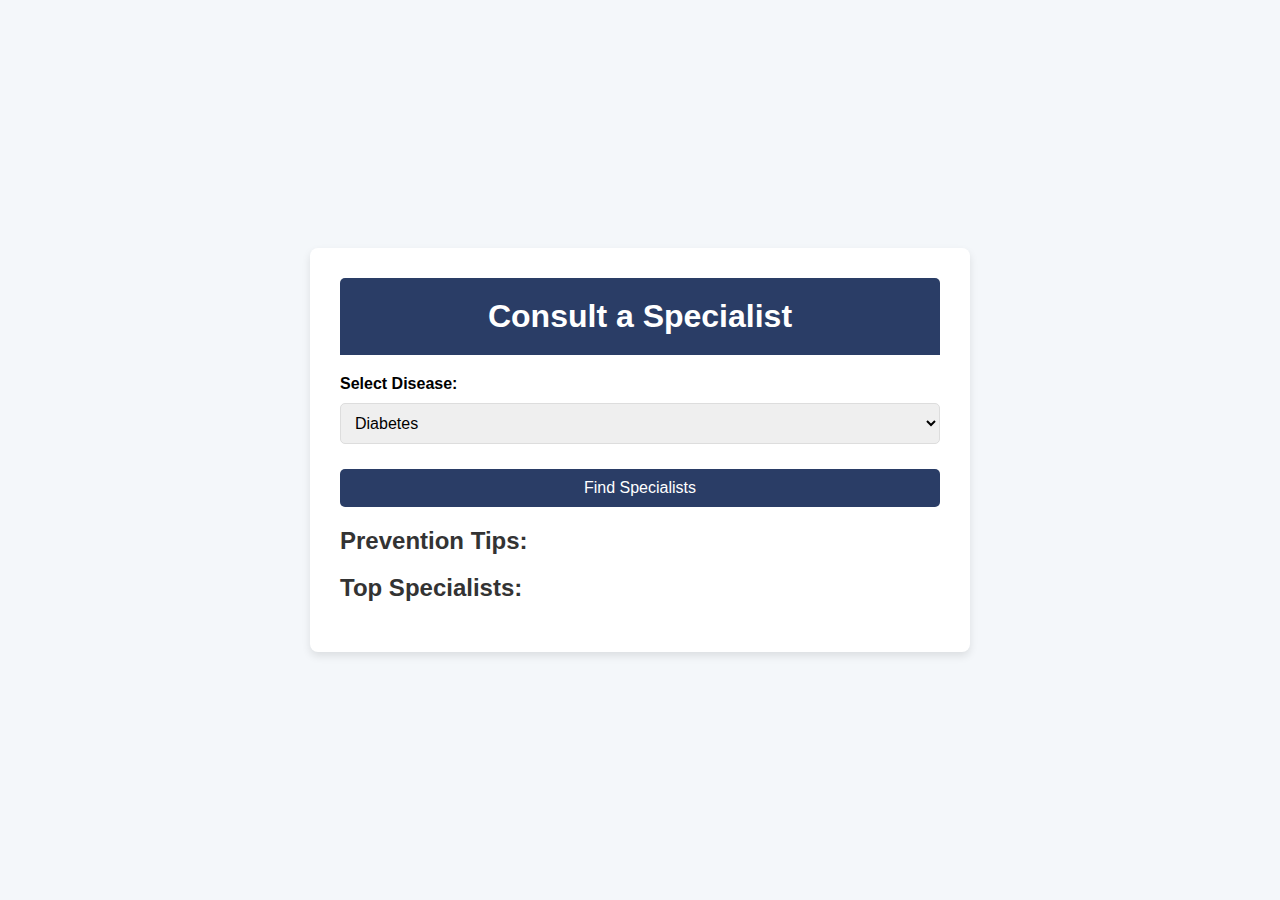
<file: doctor.html>
<!DOCTYPE html>
<html lang="en">
  <head>
    <meta charset="UTF-8" />
    <meta name="viewport" content="width=device-width, initial-scale=1.0" />
    <title>Consult a Specialist</title>
    <style>
      body {
        font-family: Arial, sans-serif;
        margin: 0;
        padding: 0;
        background-color: #f4f7fa;
        display: flex;
        justify-content: center;
        align-items: center;
        min-height: 100vh;
      }

      .container {
        background-color: #ffffff;
        padding: 30px;
        border-radius: 8px;
        box-shadow: 0 4px 8px rgba(0, 0, 0, 0.1);
        width: 100%;
        max-width: 600px;
      }

      header {
        background-color: #2a3d66;
        color: white;
        text-align: center;
        padding: 20px;
        border-radius: 5px 5px 0 0;
        margin-bottom: 20px;
      }

      h1 {
        margin: 0;
      }

      .form-group {
        margin: 15px 0;
      }

      label {
        font-weight: bold;
        margin-right: 10px;
      }

      select,
      button {
        padding: 10px;
        font-size: 16px;
        width: 100%;
        margin-top: 10px;
        border: 1px solid #ddd;
        border-radius: 5px;
      }

      button {
        background-color: #2a3d66;
        color: white;
        cursor: pointer;
        border: none;
      }

      button:hover {
        background-color: #1a2d44;
      }

      h2 {
        color: #333;
      }

      #doctorList {
        list-style-type: none;
        padding: 0;
      }

      #doctorList li {
        background-color: #f9f9f9;
        padding: 15px;
        margin-bottom: 10px;
        border-radius: 5px;
        box-shadow: 0 0 5px rgba(0, 0, 0, 0.1);
      }

      .form-btn {
        background-color: #2a3d66;
        color: white;
        border: none;
        cursor: pointer;
        padding: 10px 20px;
        border-radius: 5px;
        margin-top: 20px;
      }

      .form-btn:hover {
        background-color: #1a2d44;
      }

      .noDoctors {
        color: #ff5722;
        font-weight: bold;
        text-align: center;
        margin-top: 20px;
      }

      .form-container {
        display: none;
        margin-top: 20px;
        text-align: center;
      }

      .form-container a {
        text-decoration: none;
      }
    </style>
  </head>
  <body>
    <div class="container">
      <header>
        <h1>Consult a Specialist</h1>
      </header>

      <div class="form-group">
        <label for="disease">Select Disease:</label>
        <select id="disease">
          <option value="Diabetes">Diabetes</option>
          <option value="Hypertension">Hypertension</option>
          <option value="Asthma">Asthma</option>
          <option value="Arthritis">Arthritis</option>
          <option value="Migraine">Migraine</option>
          <option value="Heart Disease">Heart Disease</option>
          <option value="Obesity">Obesity</option>
          <option value="Depression">Depression</option>
          <option value="Anxiety">Anxiety</option>
          <option value="Cold and Flu">Cold and Flu</option>
          <option value="COVID-19">COVID-19</option>
          <option value="Allergies">Allergies</option>
          <option value="Osteoporosis">Osteoporosis</option>
          <option value="Liver Disease">Liver Disease</option>
          <option value="Kidney Disease">Kidney Disease</option>
          <option value="Thyroid Disorder">Thyroid Disorder</option>
        </select>
      </div>

      <button onclick="findDoctors()">Find Specialists</button>

      <h2>Prevention Tips:</h2>
      <p id="preventionTips"></p>

      <h2>Top Specialists:</h2>
      <ul id="doctorList"></ul>

      <p id="noDoctors" class="noDoctors" style="display: none">
        No doctors found for the selected disease.
      </p>

      <div class="form-container" id="formContainer">
        <h3>Unable to find a doctor? Fill the form below for consultation:</h3>
        <a href="https://forms.gle/your-google-form-link" target="_blank">
          <button class="form-btn">Fill Google Form</button>
        </a>
      </div>
    </div>

    <script>
      const diseaseTips = {
        Diabetes:
          "Maintain a balanced diet and monitor blood sugar levels regularly.",
        Hypertension:
          "Reduce salt intake and engage in regular physical activity.",
        Asthma: "Avoid allergens and keep a rescue inhaler handy.",
        Arthritis: "Stay active and use joint-friendly exercises.",
        Migraine:
          "Identify triggers and practice stress management techniques.",
        "Heart Disease":
          "Adopt a heart-healthy diet and stay physically active.",
        Obesity:
          "Exercise regularly and follow a nutritious, portion-controlled diet.",
        Depression:
          "Seek professional support and engage in positive social interactions.",
        Anxiety: "Practice mindfulness and deep breathing exercises.",
        "Cold and Flu": "Stay hydrated and get plenty of rest.",
        "COVID-19":
          "Follow hygiene protocols and stay updated on vaccinations.",
        Allergies: "Identify allergens and take prescribed antihistamines.",
        Osteoporosis: "Ensure sufficient calcium and vitamin D intake.",
        "Liver Disease":
          "Avoid excessive alcohol consumption and eat a healthy diet.",
        "Kidney Disease": "Stay hydrated and monitor protein intake.",
        "Thyroid Disorder":
          "Follow your doctor’s medication guidelines and get regular check-ups.",
      };

      const doctors = [
        { name: "Dr kinesh pandey", specialty: "diabetes", location: "indore" },
        {
          name: "Dr. Abdesh Tomar",
          specialty: "Hypertension",
          location: "Gwalior",
        },
        { name: "Dr. Rao", specialty: "Pulmonologist", location: "Bangalore" },
        { name: "Dr. Mehta", specialty: "Rheumatologist", location: "Chennai" },
        { name: "Dr. Verma", specialty: "Psychiatrist", location: "Hyderabad" },
        { name: "Dr. Patel", specialty: "Nephrologist", location: "Ahmedabad" },
        { name: "Dr. Gupta", specialty: "Endocrinologist", location: "Delhi" },
        { name: "Dr. Gupta", specialty: "Endocrinologist", location: "Delhi" },
        { name: "Dr. Gupta", specialty: "Endocrinologist", location: "Delhi" },
        { name: "Dr. Gupta", specialty: "Endocrinologist", location: "Delhi" },
        { name: "Dr. Gupta", specialty: "Endocrinologist", location: "Delhi" },
      ];

      function findDoctors() {
        const disease = document.getElementById("disease").value;
        const preventionTips = document.getElementById("preventionTips");
        const doctorList = document.getElementById("doctorList");
        const noDoctors = document.getElementById("noDoctors");
        const formContainer = document.getElementById("formContainer");

        doctorList.innerHTML = ""; // Clear the list
        noDoctors.style.display = "none"; // Hide "no doctors found" message
        formContainer.style.display = "none"; // Hide Google Form button

        // Display prevention tips
        preventionTips.textContent =
          diseaseTips[disease] || "No tips available.";

        // Filter doctors based on the disease (specialty includes disease)
        const filteredDoctors = doctors.filter((doc) =>
          doc.specialty.toLowerCase().includes(disease.toLowerCase())
        );

        if (filteredDoctors.length > 0) {
          filteredDoctors.forEach((doctor) => {
            const li = document.createElement("li");
            li.textContent = `${doctor.name} - ${doctor.specialty} (Location: ${doctor.location})`;
            doctorList.appendChild(li);
          });
        } else {
          noDoctors.style.display = "block"; // Show "no doctors found" message
          formContainer.style.display = "block"; // Show Google Form button
        }
      }
    </script>
  </body>
</html>
</file>
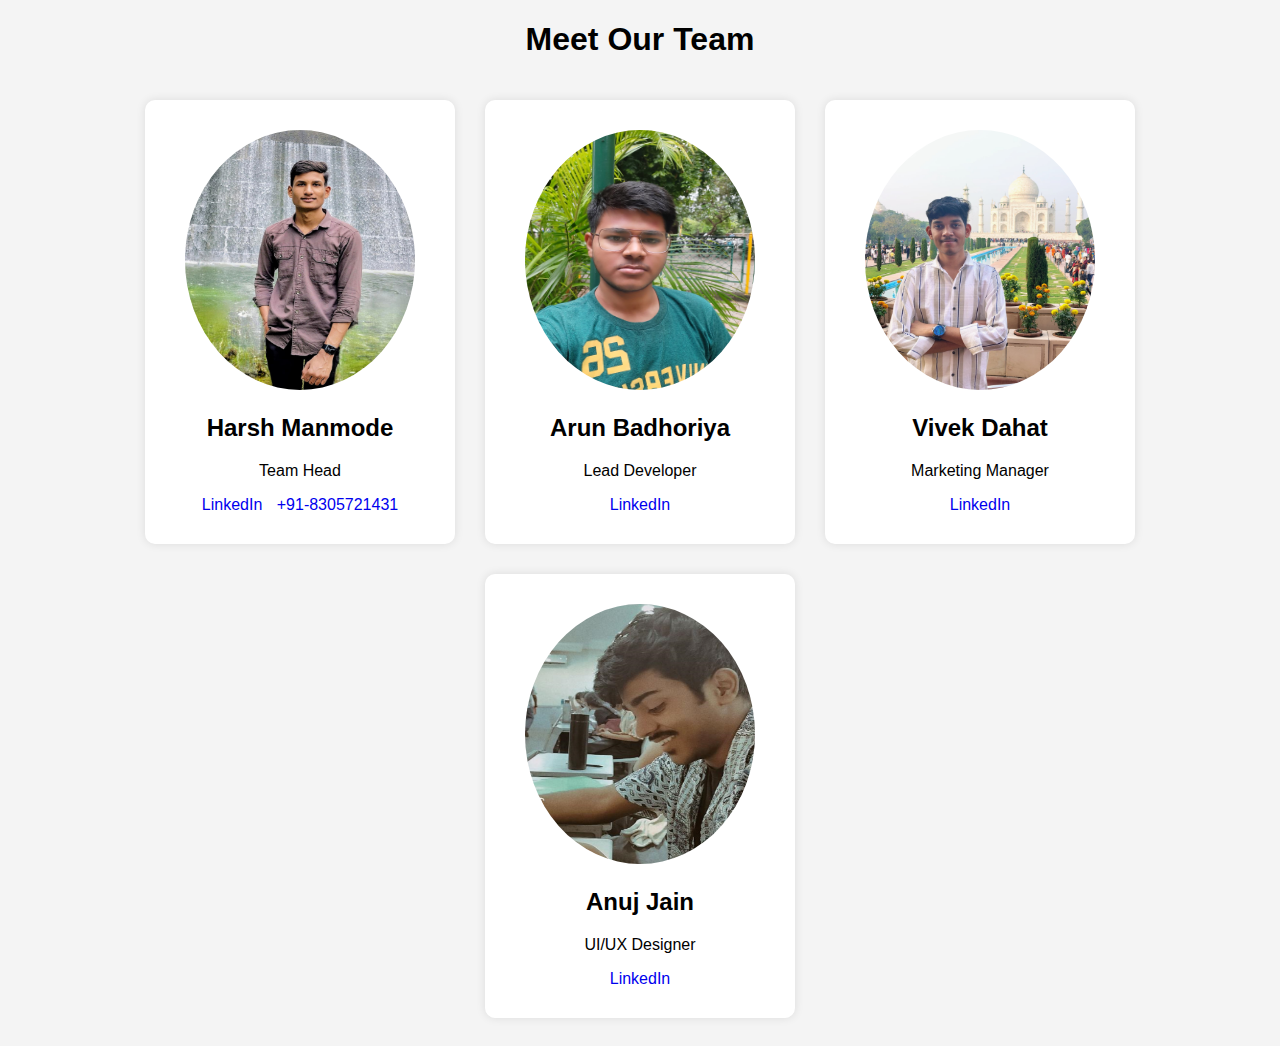
<file: social.html>
<!DOCTYPE html>
<html lang="en">
  <head>
    <meta charset="UTF-8" />
    <meta name="viewport" content="width=device-width, initial-scale=1.0" />
    <title>Our Team</title>
    <style>
      body {
        font-family: Arial, sans-serif;
        text-align: center;
        background-color: #f4f4f4;
      }
      .team-container {
        display: flex;
        flex-wrap: wrap;
        justify-content: center;
        gap: 30px;
        padding: 20px;
      }
      .member {
        background: white;
        padding: 30px;
        border-radius: 10px;
        box-shadow: 0 0 10px rgba(0, 0, 0, 0.1);
        width: 250px;
      }
      .member img {
        width: 230px;
        height: 260px;
        border-radius: 50%;
      }
      .social-links a {
        margin: 0 5px;
        text-decoration: none;
      }
    </style>
  </head>
  <body>
    <h1>Meet Our Team</h1>

    <div class="team-container">
      <!-- Founder -->

      <!-- Team Head -->
      <div class="member">
        <img src="harsh.jpg" alt="Team Head" />
        <h2>Harsh Manmode</h2>
        <p>Team Head</p>
        <div class="social-links">
          <a
            href="https://www.linkedin.com/in/harsh-manmode-2a0b91325?utm_source=share&utm_campaign=share_via&utm_content=profile&utm_medium=android_app"
            >LinkedIn</a
          >
          <a href="harshmanmode79@gmail.com">+91-8305721431</a>
        </div>
      </div>

      <!-- Team Members -->
      <div class="member">
        <img src="arun.jpg" alt="Team Member" />
        <h2>Arun Badhoriya</h2>
        <p>Lead Developer</p>
        <div class="social-links">
          <a
            href="https://www.linkedin.com/in/arun-pratap-singh-bhadouriya-99367a2a6?utm_source=share&utm_campaign=share_via&utm_content=profile&utm_medium=android_app"
            >LinkedIn</a
          >
        </div>
      </div>

      <div class="member">
        <img src="vivek.png" alt="Team Member" />
        <h2>Vivek Dahat</h2>
        <p>Marketing Manager</p>
        <div class="social-links">
          <a
            href="https://www.linkedin.com/in/vivek-dahat-200307318?utm_source=share&utm_campaign=share_via&utm_content=profile&utm_medium=android_app"
            >LinkedIn</a
          >
        </div>
      </div>

      <div class="member">
        <img src="anuj.png" alt="Team Member" />
        <h2>Anuj Jain</h2>
        <p>UI/UX Designer</p>
        <div class="social-links">
          <a
            href="https://www.linkedin.com/in/anuj-jain-115a4a305?utm_source=share&utm_campaign=share_via&utm_content=profile&utm_medium=android_app"
            >LinkedIn</a
          >
        </div>
      </div>
    </div>
  </body>
</html>
</file>
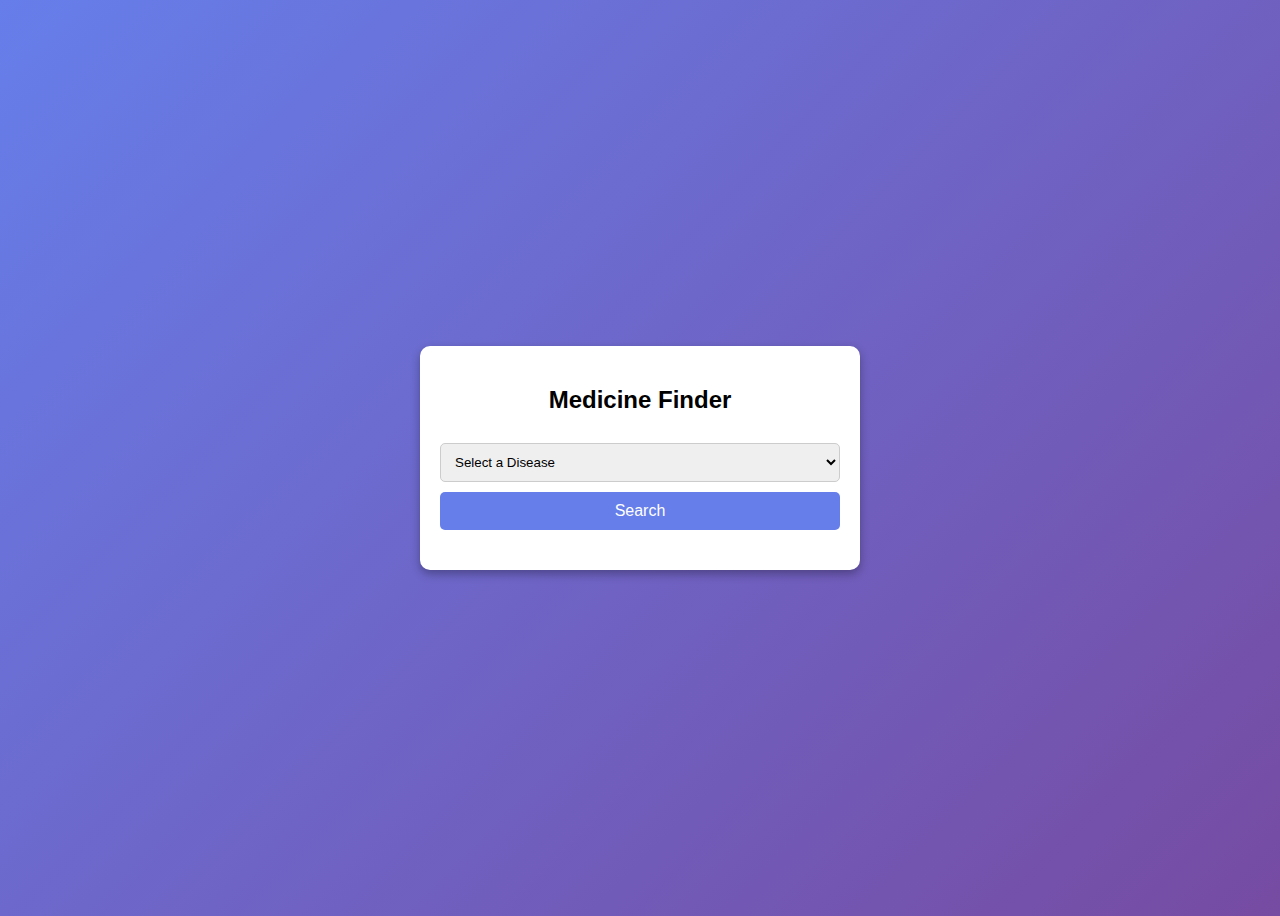
<file: test.html>
<!DOCTYPE html>
<html lang="en">
  <head>
    <meta charset="UTF-8" />
    <meta name="viewport" content="width=device-width, initial-scale=1.0" />
    <title>Medicine Finder</title>
    <style>
      body {
        font-family: Arial, sans-serif;
        display: flex;
        justify-content: center;
        align-items: center;
        height: 100vh;
        background: linear-gradient(135deg, #667eea, #764ba2);
        flex-direction: column;
        color: white;
      }
      .container {
        background: white;
        padding: 20px;
        border-radius: 10px;
        box-shadow: 0 4px 10px rgba(0, 0, 0, 0.3);
        width: 400px;
        text-align: center;
        color: black;
      }
      select {
        width: 100%;
        padding: 10px;
        margin: 10px 0;
        border: 1px solid #ccc;
        border-radius: 5px;
      }
      button {
        padding: 10px;
        width: 100%;
        border: none;
        background: #667eea;
        color: white;
        font-size: 16px;
        cursor: pointer;
        border-radius: 5px;
      }
      button:hover {
        background: #555eea;
      }
      #result {
        margin-top: 20px;
        text-align: left;
      }
    </style>
  </head>
  <body>
    <div class="container">
      <h2>Medicine Finder</h2>
      <select id="disease">
        <option value="">Select a Disease</option>
      </select>
      <button onclick="findMedicine()">Search</button>
      <div id="result"></div>
    </div>

    <script>
      const medicineData = {
        Anemia: ["Ferrous Sulphate", "Folic Acid", "Cyanocobalamin"],
        Hypertension: ["Amlodipine", "Atenolol", "Enalapril Maleate"],
        Diabetes: ["Metformin", "Insulin", "Glibenclamide"],
        "Pain Relief": ["Paracetamol", "Ibuprofen", "Diclofenac"],
        Infection: ["Amoxicillin", "Ciprofloxacin", "Azithromycin"],
        Tuberculosis: ["Isoniazid", "Rifampicin", "Ethambutol", "Pyrazinamide"],
        Malaria: ["Chloroquine", "Artesunate", "Quinine Sulphate"],
        Epilepsy: ["Carbamazepine", "Phenytoin", "Sodium Valproate"],
        Allergy: ["Cetirizine", "Chlorpheniramine", "Hydrocortisone"],
        Asthma: ["Salbutamol", "Beclomethasone", "Ipratropium Bromide"],
        "Bladder Cancer": ["Mitomycin", "BCG Vaccine", "Cisplatin"],
        "Chicken Pox": ["Acyclovir", "Paracetamol", "Calamine Lotion"],
        "COVID-19": ["Remdesivir", "Dexamethasone", "Tocilizumab"],
        Depression: ["Fluoxetine", "Sertraline", "Amitriptyline"],
        Diarrhea: ["Oral Rehydration Salts", "Loperamide", "Zinc Sulphate"],
        HIV: ["Zidovudine", "Lamivudine", "Efavirenz"],
        Stress: ["Diazepam", "Alprazolam", "Buspirone"],
        "Gastric Ulcer": ["Omeprazole", "Ranitidine", "Pantoprazole"],
        "Heart Disease": ["Aspirin", "Atorvastatin", "Clopidogrel"],
        Migraine: ["Paracetamol", "Dihydroergotamine", "Propranolol"],
        Cancer: ["Methotrexate", "Cyclophosphamide", "Cisplatin"],
        Poisoning: ["Activated Charcoal", "Atropine", "Sodium Thiosulphate"],
      };

      function populateDropdown() {
        let select = document.getElementById("disease");
        for (let disease in medicineData) {
          let option = document.createElement("option");
          option.value = disease;
          option.textContent = disease;
          select.appendChild(option);
        }
      }

      function findMedicine() {
        let disease = document.getElementById("disease").value;
        let resultDiv = document.getElementById("result");
        resultDiv.innerHTML = "";

        if (medicineData[disease]) {
          let medicines = medicineData[disease].join(", ");
          resultDiv.innerHTML = `<h3>Recommended Medicines:</h3><p>${medicines}</p>`;
        } else {
          resultDiv.innerHTML = `<p style='color:red;'>No data found. Try a different disease.</p>`;
        }
      }

      window.onload = populateDropdown;
    </script>
  </body>
</html>
</file>
